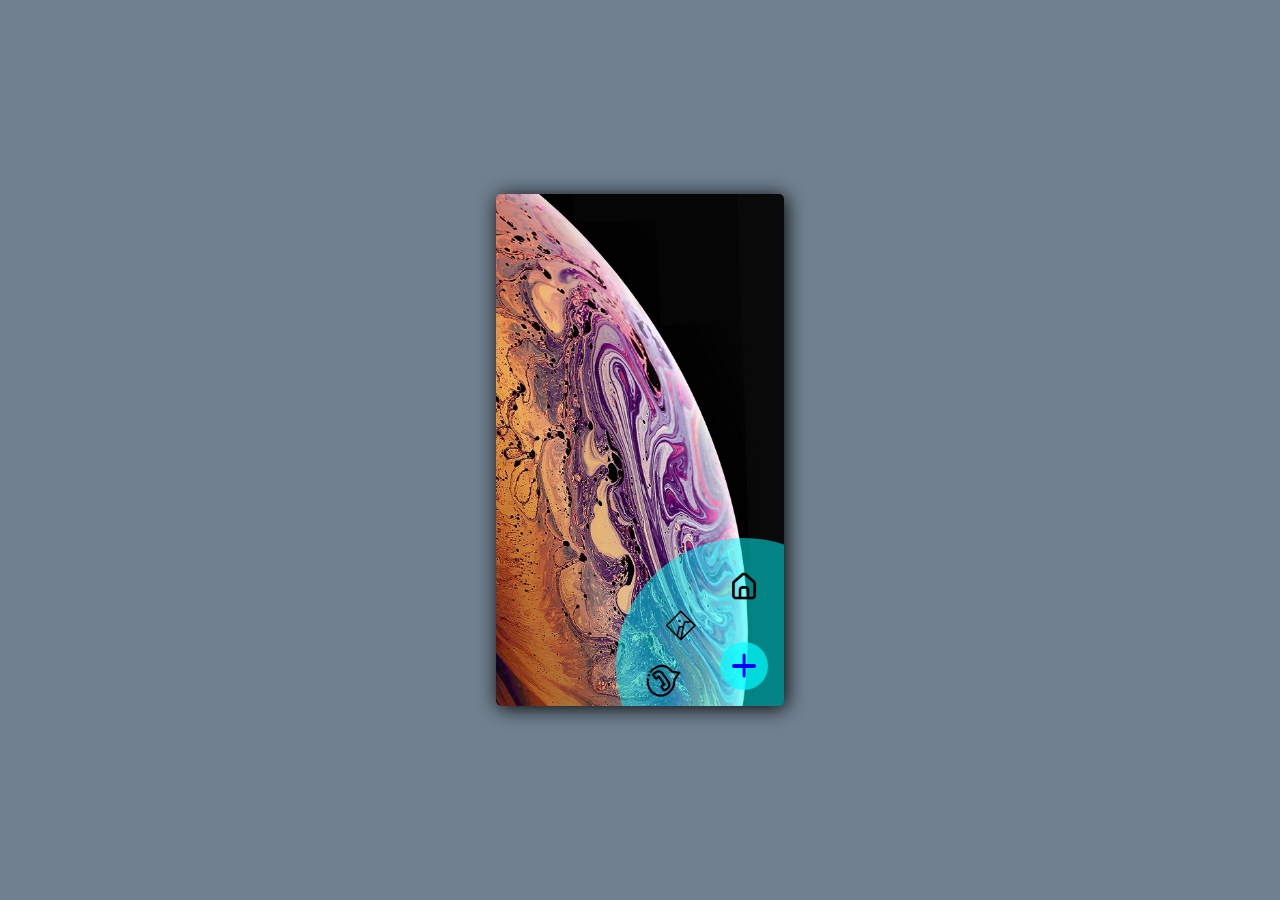
<file: menu-cir/index.html>
<!DOCTYPE html>
<html lang="en">
<head>
    <meta charset="UTF-8">
    <meta http-equiv="X-UA-Compatible" content="IE=edge">
    <meta name="viewport" content="width=device-width, initial-scale=1.0">
    <title>circulo</title>
    <link rel="stylesheet" href="circulo.css">
    <script defer src="circulo.js"></script>
</head>
<body>
    <div class="vistaTelefono">
        <nav class="menu__nav ">
            <ul class="menu__ul">
                <li class="menu__li" ><a href="#"><img src="iconos//home.png" alt="" srcset=""></a></li>
                <li class="menu__li" ><a href="#"><img src="iconos/image.png" alt=""></a></li>
                <li class="menu__li" ><a href="#"><img src="iconos/contact-us.png" alt=""></a></li>
            </ul>
            <div class="menu__btn">
                <div class="btn-cruz"></div>
            </div>
        </nav>
    </div>
</body>
</html>
</file>
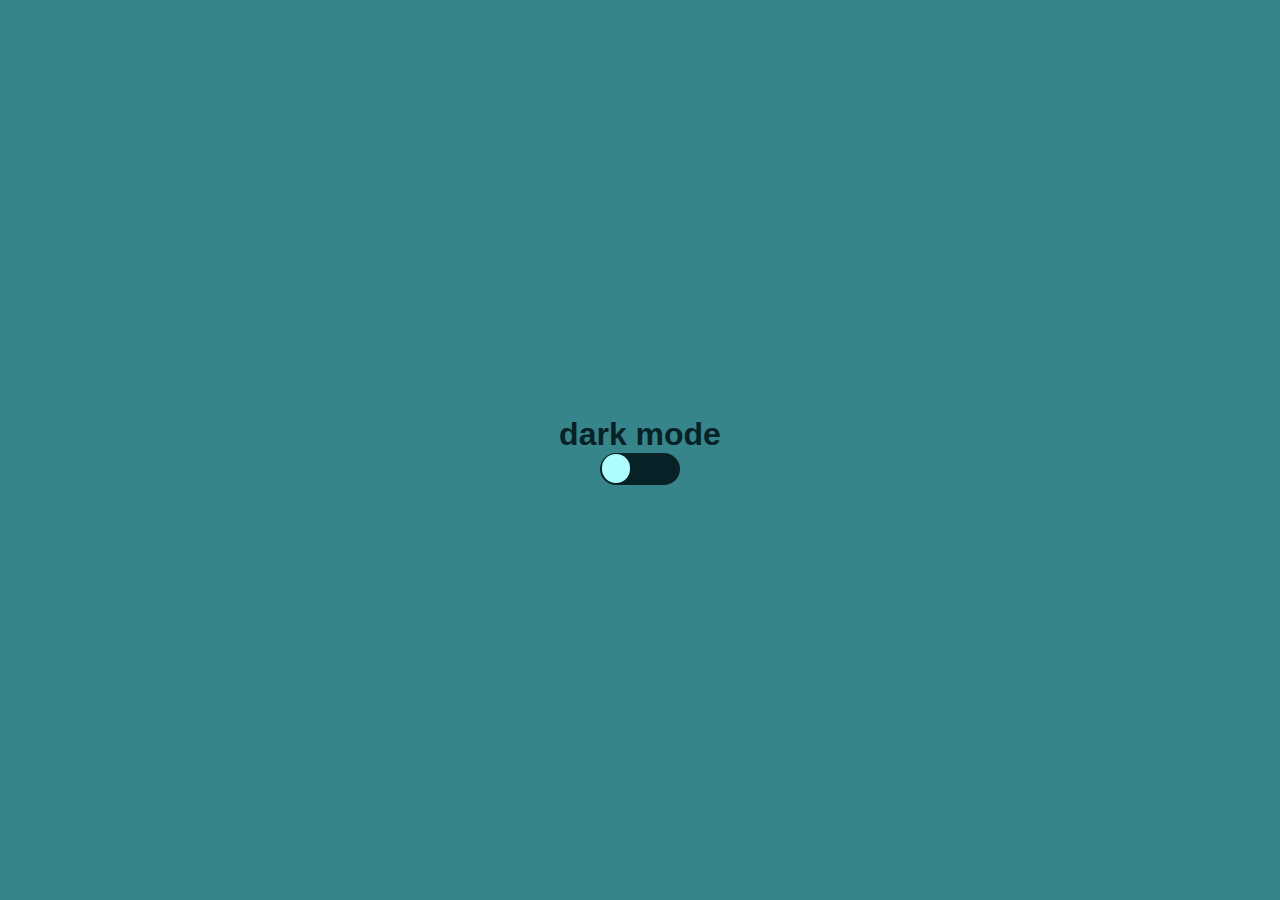
<file: Swich-dark-mode/index.html>
<!DOCTYPE html>
<html lang="es">
<head>
    <meta charset="UTF-8">
    <meta http-equiv="X-UA-Compatible" content="IE=edge">
    <meta name="viewport" content="width=device-width, initial-scale=1.0">
    <title>Dark mode</title>
    <link rel="stylesheet" href="darkMode.css">
</head>
<body class="body">
    <main class="main">
        <h1>dark mode</h1>
        <div class="contenedorSwich">
            <div class="botonSwich"></div>
        </div>
    </main>
    
    <script src="darkMode.js"></script>
</body>
</html>
</file>
<file: menu-cir/circulo.css>
*{
    margin: 0;
    padding: 0;
    box-sizing: border-box;
}
body  {
    background-color: slategrey;
    min-height: 100vh;
    width: 100%;
    display:flex;
    align-items: center;
    justify-content: center;
    font-family: sans-serif;
}

.vistaTelefono{
    font-size: 32px;
    height: 16em;
    width: 9em;
    background:url(iconos/bg.jpg);
    background-size: cover;
    background-repeat: no-repeat;
    border-radius: 5px;
    box-shadow: 2px 2px 20px black;
    position: relative;
    overflow: hidden; 
}

.menu__nav{
    height: 16rem;
    width: 16rem;
    border-radius: 50%;
    position: absolute;
    bottom: -5.5rem;
    right: -5.5rem;
    transition-duration: all 1s;
}

.menu__ul{
    list-style: none;
    height: 100%;
    width: 100%;
    background-color: rgba(0, 255, 255,.5);
    border-radius: 50%;
}


.menu__li a img{
    height: 2rem;
    width: 2rem;
    position: absolute;
    left: 7rem;
    top: 2rem;
    transform-origin:6rem 6rem;
}

.menu__li:nth-child(2){
    transform: rotate(-45deg);
    transform-origin:9rem 9rem;
}

.menu__li:nth-child(3){
    transform: rotate(-80deg);
    transform-origin: 9rem 9rem;
}


.menu__btn{
    height: 3rem;
    width: 3rem;
    background-color: rgba(0, 255, 255,.7);
    border-radius: 50%;
    position: absolute;
    bottom: 6.5rem;
    right: 6.5rem;
    cursor: pointer;
}
.btn-cruz{
    height: 0.2rem;
    width: 1.5rem;
    background-color:  rgb(0,0,255);
    position: absolute;
    bottom: calc(50% - 0.1rem);
    left: 25%;
    border-radius: 10px;
}
.btn-cruz::after{
    content: "";
    height: 0.2rem;
    width: 1.5rem;
    background-color: rgb(0,0,255);
    position: absolute;
    bottom: calc(50% - 0.1rem);
    left: calc(50% - 0.75rem);
    transform: rotate(90deg);
    border-radius: 10px;
}
.ocultar{

    transform: scale(-18%);
    transition: all 1s;
}
.mostrar{
    transform: scale(100%);
    transition: all 1s;
}
</file>
<file: Swich-dark-mode/darkMode.css>
*{
    margin: 0;
    padding: 0;
    box-sizing: border-box;
}

.body{
    background-color: #35858B;
    color: #072227;
    font-family: sans-serif;
    width: 100%;
    min-height:100vh;
    display:flex;
    align-items: center;
    justify-content: center;
}
.main{
    display: flex;
    flex-direction: column ;
    align-items: center;
}
.dark{
    background-color: #072227;
    color: aliceblue;
}

.contenedorSwich{
    height: 2rem;
    width: 5rem;
    background-color: #072227;
    border-radius: 3.5rem;
    position: relative; 
}
.noche{
    border: 0.1rem solid #AEFEFF;
    background-color: #072227;
}
.botonSwich{
    height: 1.8rem;
    width: 1.8rem;
    background-color:#AEFEFF ;
    border-radius: 50%;
    position: absolute;
    top: 0.1rem;
    left: 0.1rem;
    transition: all 0.5s;
}
.accionBoton{
    transform: translateX(2.85rem);
}
</file>
